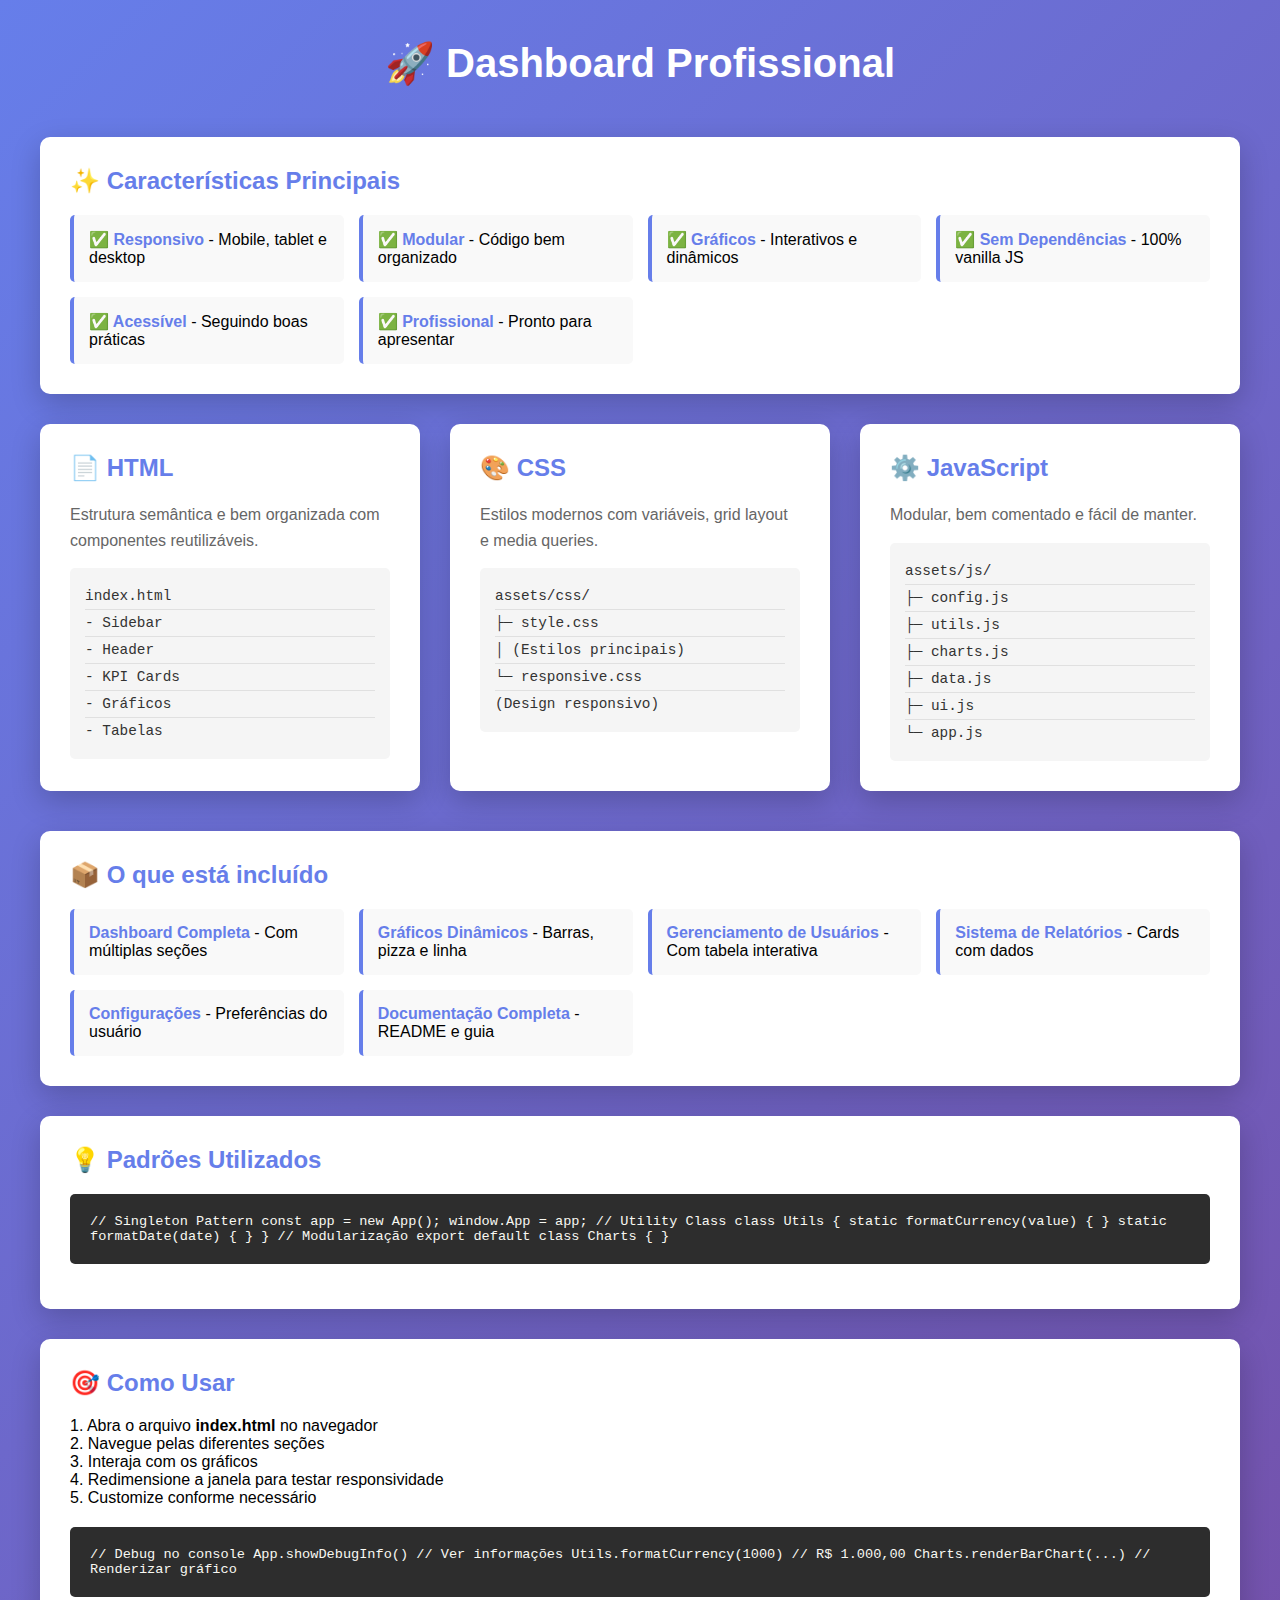
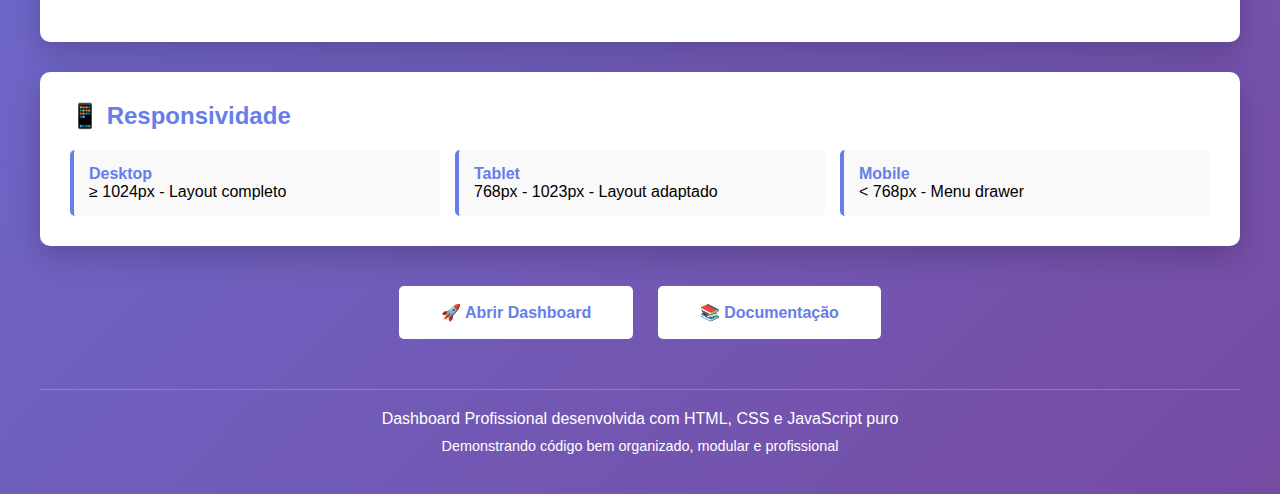
<file: estrutura.html>
<!DOCTYPE html>
<html lang="pt-BR">
<head>
    <meta charset="UTF-8">
    <meta name="viewport" content="width=device-width, initial-scale=1.0">
    <title>Estrutura do Projeto - Dashboard</title>
    <style>
        * {
            margin: 0;
            padding: 0;
            box-sizing: border-box;
        }

        body {
            font-family: 'Segoe UI', Tahoma, Geneva, Verdana, sans-serif;
            background: linear-gradient(135deg, #667eea 0%, #764ba2 100%);
            min-height: 100vh;
            padding: 40px 20px;
        }

        .container {
            max-width: 1200px;
            margin: 0 auto;
        }

        h1 {
            color: white;
            text-align: center;
            margin-bottom: 50px;
            font-size: 2.5rem;
        }

        .structure {
            display: grid;
            grid-template-columns: repeat(auto-fit, minmax(300px, 1fr));
            gap: 30px;
            margin-bottom: 40px;
        }

        .card {
            background: white;
            border-radius: 10px;
            padding: 30px;
            box-shadow: 0 10px 30px rgba(0, 0, 0, 0.2);
            transition: transform 0.3s ease, box-shadow 0.3s ease;
        }

        .card:hover {
            transform: translateY(-5px);
            box-shadow: 0 15px 40px rgba(0, 0, 0, 0.3);
        }

        .card h2 {
            color: #667eea;
            margin-bottom: 20px;
            font-size: 1.5rem;
        }

        .card p {
            color: #666;
            line-height: 1.6;
            margin-bottom: 15px;
        }

        .file-list {
            background: #f5f5f5;
            border-radius: 5px;
            padding: 15px;
            margin-top: 15px;
            font-family: 'Courier New', monospace;
            font-size: 0.9rem;
            overflow-x: auto;
        }

        .file-item {
            padding: 5px 0;
            color: #333;
            border-bottom: 1px solid #e0e0e0;
        }

        .file-item:last-child {
            border-bottom: none;
        }

        .features {
            background: white;
            border-radius: 10px;
            padding: 30px;
            margin-bottom: 30px;
            box-shadow: 0 10px 30px rgba(0, 0, 0, 0.2);
        }

        .features h2 {
            color: #667eea;
            margin-bottom: 20px;
        }

        .features-grid {
            display: grid;
            grid-template-columns: repeat(auto-fit, minmax(250px, 1fr));
            gap: 15px;
        }

        .feature-item {
            padding: 15px;
            background: #f9f9f9;
            border-left: 4px solid #667eea;
            border-radius: 5px;
        }

        .feature-item strong {
            color: #667eea;
        }

        .buttons {
            text-align: center;
            margin-top: 40px;
        }

        .btn {
            display: inline-block;
            padding: 15px 40px;
            margin: 0 10px;
            background: white;
            color: #667eea;
            text-decoration: none;
            border-radius: 5px;
            font-weight: bold;
            transition: all 0.3s ease;
            border: 2px solid white;
        }

        .btn:hover {
            background: #667eea;
            color: white;
        }

        .code-block {
            background: #2d2d2d;
            color: #f8f8f2;
            padding: 20px;
            border-radius: 5px;
            margin: 15px 0;
            overflow-x: auto;
            font-family: 'Courier New', monospace;
            font-size: 0.85rem;
        }

        .highlight {
            color: #66d9ef;
        }

        footer {
            text-align: center;
            color: white;
            margin-top: 50px;
            padding-top: 20px;
            border-top: 1px solid rgba(255, 255, 255, 0.2);
        }

        @media (max-width: 768px) {
            h1 {
                font-size: 1.8rem;
            }

            .card {
                padding: 20px;
            }

            .btn {
                display: block;
                margin: 10px 0;
            }
        }
    </style>
</head>
<body>
    <div class="container">
        <h1>🚀 Dashboard Profissional</h1>

        <div class="features">
            <h2>✨ Características Principais</h2>
            <div class="features-grid">
                <div class="feature-item">
                    <strong>✅ Responsivo</strong> - Mobile, tablet e desktop
                </div>
                <div class="feature-item">
                    <strong>✅ Modular</strong> - Código bem organizado
                </div>
                <div class="feature-item">
                    <strong>✅ Gráficos</strong> - Interativos e dinâmicos
                </div>
                <div class="feature-item">
                    <strong>✅ Sem Dependências</strong> - 100% vanilla JS
                </div>
                <div class="feature-item">
                    <strong>✅ Acessível</strong> - Seguindo boas práticas
                </div>
                <div class="feature-item">
                    <strong>✅ Profissional</strong> - Pronto para apresentar
                </div>
            </div>
        </div>

        <div class="structure">
            <div class="card">
                <h2>📄 HTML</h2>
                <p>Estrutura semântica e bem organizada com componentes reutilizáveis.</p>
                <div class="file-list">
                    <div class="file-item">index.html</div>
                    <div class="file-item">- Sidebar</div>
                    <div class="file-item">- Header</div>
                    <div class="file-item">- KPI Cards</div>
                    <div class="file-item">- Gráficos</div>
                    <div class="file-item">- Tabelas</div>
                </div>
            </div>

            <div class="card">
                <h2>🎨 CSS</h2>
                <p>Estilos modernos com variáveis, grid layout e media queries.</p>
                <div class="file-list">
                    <div class="file-item">assets/css/</div>
                    <div class="file-item">├─ style.css</div>
                    <div class="file-item">│  (Estilos principais)</div>
                    <div class="file-item">└─ responsive.css</div>
                    <div class="file-item">   (Design responsivo)</div>
                </div>
            </div>

            <div class="card">
                <h2>⚙️ JavaScript</h2>
                <p>Modular, bem comentado e fácil de manter.</p>
                <div class="file-list">
                    <div class="file-item">assets/js/</div>
                    <div class="file-item">├─ config.js</div>
                    <div class="file-item">├─ utils.js</div>
                    <div class="file-item">├─ charts.js</div>
                    <div class="file-item">├─ data.js</div>
                    <div class="file-item">├─ ui.js</div>
                    <div class="file-item">└─ app.js</div>
                </div>
            </div>
        </div>

        <div class="features">
            <h2>📦 O que está incluído</h2>
            <div class="features-grid">
                <div class="feature-item">
                    <strong>Dashboard Completa</strong> - Com múltiplas seções
                </div>
                <div class="feature-item">
                    <strong>Gráficos Dinâmicos</strong> - Barras, pizza e linha
                </div>
                <div class="feature-item">
                    <strong>Gerenciamento de Usuários</strong> - Com tabela interativa
                </div>
                <div class="feature-item">
                    <strong>Sistema de Relatórios</strong> - Cards com dados
                </div>
                <div class="feature-item">
                    <strong>Configurações</strong> - Preferências do usuário
                </div>
                <div class="feature-item">
                    <strong>Documentação Completa</strong> - README e guia
                </div>
            </div>
        </div>

        <div class="features">
            <h2>💡 Padrões Utilizados</h2>
            <div class="code-block">
// Singleton Pattern
const app = new App();
window.App = app;

// Utility Class
class Utils {
    static formatCurrency(value) { }
    static formatDate(date) { }
}

// Modularização
export default class Charts { }
            </div>
        </div>

        <div class="features">
            <h2>🎯 Como Usar</h2>
            <p style="margin-bottom: 20px;">
                1. Abra o arquivo <strong>index.html</strong> no navegador<br>
                2. Navegue pelas diferentes seções<br>
                3. Interaja com os gráficos<br>
                4. Redimensione a janela para testar responsividade<br>
                5. Customize conforme necessário
            </p>
            <div class="code-block">
// Debug no console
App.showDebugInfo()           // Ver informações
Utils.formatCurrency(1000)    // R$ 1.000,00
Charts.renderBarChart(...)    // Renderizar gráfico
            </div>
        </div>

        <div class="features">
            <h2>📱 Responsividade</h2>
            <div class="features-grid">
                <div class="feature-item">
                    <strong>Desktop</strong><br>
                    ≥ 1024px - Layout completo
                </div>
                <div class="feature-item">
                    <strong>Tablet</strong><br>
                    768px - 1023px - Layout adaptado
                </div>
                <div class="feature-item">
                    <strong>Mobile</strong><br>
                    < 768px - Menu drawer
                </div>
            </div>
        </div>

        <div class="buttons">
            <a href="index.html" class="btn">🚀 Abrir Dashboard</a>
            <a href="README.md" class="btn">📚 Documentação</a>
        </div>

        <footer>
            <p>Dashboard Profissional desenvolvida com HTML, CSS e JavaScript puro</p>
            <p style="margin-top: 10px; font-size: 0.9rem;">
                Demonstrando código bem organizado, modular e profissional
            </p>
        </footer>
    </div>

    <script>
        console.log('%cDashboard Profissional', 'color: #667eea; font-size: 18px; font-weight: bold;');
        console.log('%cCódigo bem organizado para apresentar em empresas', 'color: #764ba2; font-size: 14px;');
        console.log('%cAbra index.html para ver a dashboard em ação!', 'color: #667eea; font-size: 12px;');
    </script>
</body>
</html>
</file>
